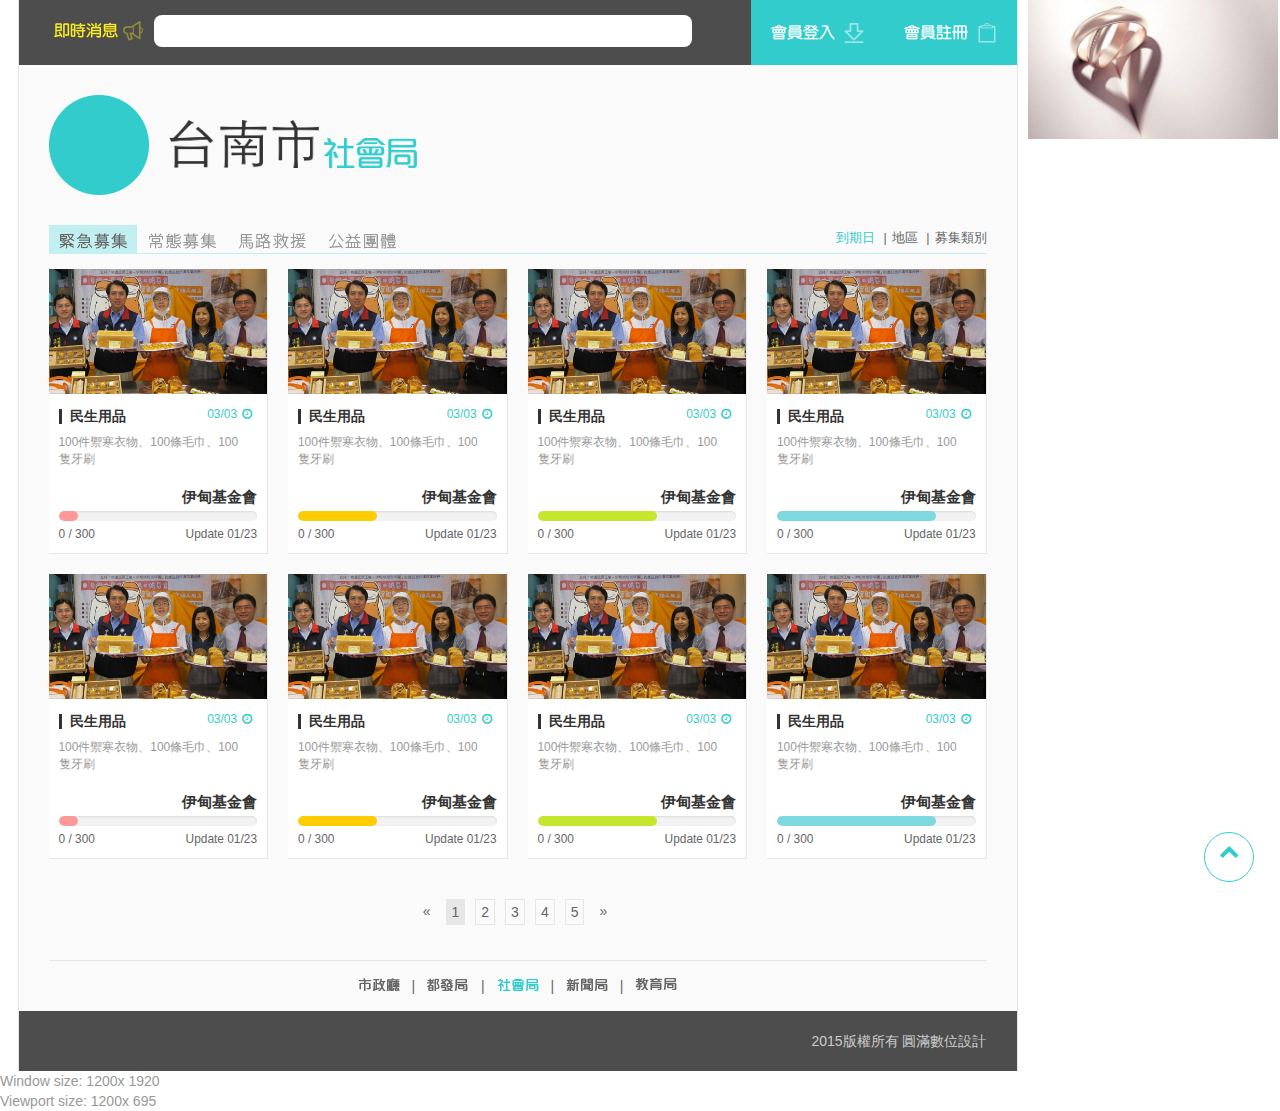
<file: index.html>
<!DOCTYPE html PUBLIC "-//W3C//DTD HTML 4.01 Transitional//EN" "http://www.w3.org/TR/html4/loose.dtd">
<!-- saved from url=(0049)http://sw.connect4.com.tw/emergency-donation.html -->
<html xmlns="http://www.w3.org/1999/xhtml">
<!--%META STAR%-->
<!--%meta%-->

<head>
  <meta http-equiv="Content-Type" content="text/html; charset=UTF-8">


  <title>SimCity-社會局-緊急募集</title>
  <meta name="description" content="">
  <meta name="keywords" content="">

  <link rel="shortcut icon" href="http://sw.connect4.com.tw/images/favicon.ico">

  <!-- Bootstrap Core CSS - Uses Bootswatch Flatly Theme: http://bootswatch.com/flatly/ -->
  <link href="css/bootstrap.min.css" rel="stylesheet" type="text/css">
  <!-- Custom CSS -->
  <link href="css/main-style.css" rel="stylesheet" type="text/css">
  <link href="css/responsive.css" rel="stylesheet" type="text/css">

  <!-- Custom Fonts -->
  <link href="css/font-awesome.min.css" rel="stylesheet" type="text/css">
  <link href='http://fonts.googleapis.com/css?family=Squada+One' rel='stylesheet' type='text/css'>
  <link href='http://fonts.googleapis.com/css?family=Lily+Script+One' rel='stylesheet' type='text/css'>

  <!-- jQuery -->
  <script type="text/javascript" src="js/jquery-latest.min.js"></script>
  <!-- HTML5 Shim and Respond.js IE8 support of HTML5 elements and media queries -->
  <!-- WARNING: Respond.js doesn't work if you view the page via file:// -->
  <!--[if lt IE 9]>
    <script src="https://oss.maxcdn.com/libs/html5shiv/3.7.0/html5shiv.js"></script>
    <script src="https://oss.maxcdn.com/libs/respond.js/1.4.2/respond.min.js"></script>
  <![endif]-->

  <!-- <script src="js/bootstrap.min.js"></script> -->
  <script src="js/jquery.easing.min.js"></script>
  <script src="js/main.js"></script>
  <script type="text/javascript" src="js/jquery.mockjax.js"></script>
  <script type="text/javascript" src="js/jquery.autocomplete.js"></script>
  <script type="text/javascript" src="js/countries.js"></script>
  <script type="text/javascript" src="js/autocomplete_demo.js"></script>
  <script type="text/javascript" src="js/jquery.localscroll-1.2.7-min.js"></script>
  <script type="text/javascript" src="js/jquery.scrollTo-1.4.2-min.js"></script>
  <script type="text/javascript">
  $(document).ready(function() {
    $('#nav').localScroll(800);
  });

  function switchSearchType(SearchType) {
    if (SearchType == "search_by_expiration") {
      $('#search_by_section').hide();
      $('#search_by_type').hide();
    } else if (SearchType == "search_by_section") {
      $('#search_by_section').show();
      $('#search_by_type').hide();
    } else if (SearchType == "search_by_type") {
      $('#search_by_section').hide();
      $('#search_by_type').show();
    }
  }
  </script>
  <style type="text/css">
  @-webkit-keyframes marqueeAnimation-1436445 {
    100% {
      margin-top: -82px
    }
  }
  @-webkit-keyframes marqueeAnimation-14364450 {
    100% {
      margin-top: -82px
    }
  }
  </style>
</head>
<!-- Bootstrap Core JavaScript -->
<!-- Plugin JavaScript -->
<!-- Custom Theme JavaScript -->
<!--%META END%-->
<body class="home-page" data-feedly-mini="yes">
  <a id="page-top"></a>
  <div class="container">
    <!--%right ad%-->
    <div class="container-ad">
      <div class="asider_rightitem">
        <a href="http://sw.connect4.com.tw/emergency-donation.html#">
          <img src="images/F000000001.jpg" alt="永恆愛的象徵" class="img_responsive">
        </a>
      </div>

      <div class="asider_rightitem">
        <a href="http://sw.connect4.com.tw/emergency-donation.html#">
          <img src="images/ad-250x150.jpg" alt="圖片說明" class="img_responsive" width="0" height="0" style="display: none !important; visibility: hidden !important; opacity: 0 !important; background-position: 0px 0px;">
        </a>
      </div>
      <div class="asider_rightitem">
        <a href="http://sw.connect4.com.tw/emergency-donation.html#">
          <img src="images/ad-250x150.jpg" alt="圖片說明" class="img_responsive" width="0" height="0" style="display: none !important; visibility: hidden !important; opacity: 0 !important; background-position: 0px 0px;">
        </a>
      </div>
      <div class="asider_rightitem">
        <a href="http://sw.connect4.com.tw/emergency-donation.html#">
          <img src="images/ad-250x150.jpg" alt="圖片說明" class="img_responsive" width="0" height="0" style="display: none !important; visibility: hidden !important; opacity: 0 !important; background-position: 0px 0px;">
        </a>
      </div>
    </div>

    <div class="container-main">
      <!--%HEADER STAR%-->
      <!--%header ad%-->
      <script src="./index_files/jquery.marquee.min.js" type="text/javascript"></script>
      <script type="text/javascript">
        $(document).ready(function() {
          $('.word').marquee({
            //speed in milliseconds of the marquee
            duration: 5000,
            //gap in pixels between the tickers
            gap: 50,
            //time in milliseconds before the marquee will start animating
            delayBeforeStart: 0,
            //'left' or 'right'
            direction: 'up',
            pauseOnHover: true,
            //true or false - should the marquee be duplicated to show an effect of continues flow
            duplicated: true
          });

        });
      </script>
      <noscript>您的瀏覽器不支援此語法</noscript>
      <!-- Navigation -->
      <nav class="navbar navbar-default">
        <div class="container_fullwidth">
          <div class="navbar-header">
            <button type="button" class="navbar-toggle collapsed" data-toggle="collapse" data-target="#navbar-collapse" aria-expanded="false">
              <span class="sr-only">Toggle navigation</span>
              <span class="icon-bar"></span>
              <span class="icon-bar"></span>
              <span class="icon-bar"></span>
            </button>
            <a class="navbar-brand" href="http://sw.connect4.com.tw/emergency-donation.html#">台南市 - 社會局</a>
          </div>
          <div class="navbar-collapse collapse" id="navbar-collapse" aria-expanded="false" style="height: 1px;">
            <div class="">
              <ul class="nav navbar-nav navbar-right nav-signin">
                <li class="signin">
                  <a href="http://sw.connect4.com.tw/emergency-donation.html#">
                    <span class="text">會員登入</span> <i class="icon"></i>
                  </a>
                </li>
                <li class="register">
                  <a href="http://sw.connect4.com.tw/emergency-donation.html#">
                    <span class="text">會員註冊</span> <i class="icon"></i>
                  </a>
                </li>
              </ul>
              <div class="nav-marquee">
                <h3 class="title">
                  <span class="hidden-xs imgword_1">即時消息</span><i class="icon"></i>
                </h3>
                <div class="marquee_text">
                  <div class="word" style="height: 32px;">
                    <div class="js-marquee-wrapper" style="margin-top: 0px; animation: marqueeAnimation-14364450 8.90625s linear 0s infinite running;">
                      <div class="js-marquee">
                        這是來是各處室的即時重大消息，由後台直接發佈＋網頁連結
                      </div>
                    </div>
                  </div>
                </div>
              </div>
            </div>
          </div>
        </div>
      </nav>
      <!--%HEADER END%-->
      <!--%BANNER STAR%-->
      <!--%banner ad%-->
      <!-- Header -->
      <header class="index_header" id="index_header">
        <div class="container_fullwidth">
          <div class="row">
            <div class="col-md-12 ">
              <div class="header_logo">
                <a href="http://sw.connect4.com.tw/emergency-donation.html#" class="logo"></a>
              </div>
              <h1 class="title">台南市
                <span>社會局</span>
              </h1>
            </div>
          </div>
        </div>
      </header>
      <!--%BANNER END%-->

      <div class="main_content">
        <div class="container_fullwidth">
          <section class="raise">
            <div role="tabpanel" class="raise_container">

              <!-- Nav tabs -->
              <ul class="nav nav-tabs" role="tablist">
                <li role="presentation" class="active">
                  <a href="./index_files/index.html">
                    <span class="sr-only">緊急募集</span>
                    <span class="tabw w1"></span>
                  </a>
                </li>
                <li role="presentation">
                  <a href="http://sw.connect4.com.tw/donation.html">
                    <span class="sr-only">常態募集</span>
                    <span class="tabw w2"></span>
                  </a>
                </li>
                <li role="presentation">
                  <a href="http://sw.connect4.com.tw/rescue.html">
                    <span class="sr-only">馬路救援</span>
                    <span class="tabw w3"></span>
                  </a>
                </li>
                <li role="presentation">
                  <a href="http://sw.connect4.com.tw/charities.html">
                    <span class="sr-only">公益團體</span>
                    <span class="tabw w4"></span>
                  </a>
                </li>
              </ul>

              <!-- Tab panes -->
              <div class="tab-content">
                <div role="tabpanel" class="tab-pane active" id="raise_tab1">
                  <ul class="sort">
                    <li><a href="javascript:switchSearchType('search_by_expiration');" class="active">到期日</a>
                    </li>
                    <li><a href="javascript:switchSearchType('search_by_section');">地區</a>
                    </li>
                    <li><a href="javascript:switchSearchType('search_by_type');">募集類別</a>
                    </li>
                  </ul>
                  <!-- search by section - begin -->
                  <div id="search_by_section" style="display:none">
                    <!-- google map -->
                    <div class="embed-container">
                      <!-- <iframe src="embed.html" width="900" height="250" frameborder="0" style="border:0"></iframe> -->
                    </div>

                    <div class="sort-filter">
                      <form class="form-inline">
                        <div class="form-group">
                          <div class="form-select">
                            <select class="form-control">
                              <option>台北市</option>
                              <option>2</option>
                              <option>3</option>
                              <option>4</option>
                              <option>5</option>
                            </select>
                          </div>
                        </div>
                        <div class="form-group">
                          <select class="form-control">
                            <option>大安區</option>
                            <option>2</option>
                            <option>3</option>
                            <option>4</option>
                            <option>5</option>
                          </select>
                        </div>
                      </form>
                    </div>
                  </div>
                  <!-- search by section - end -->
                  <!-- search by type - begin -->
                  <div id="search_by_type" class="sort-filter" style="display:none">
                    <form class="form-inline">
                      <div class="form-group">
                        <div class="form-select">
                          <select class="form-control">
                            <option>全部</option>
                            <option>2</option>
                            <option>3</option>
                            <option>4</option>
                            <option>5</option>
                          </select>
                        </div>
                      </div>
                    </form>
                  </div>
                  <!-- search by type - end -->

                  <ul class="raise_items">
                    <li class="col-item col-sm-6 col-md-3">
                      <div class="item">
                        <div class="img">
                          <a href="http://sw.connect4.com.tw/emergency-donation.html#">
                            <img src="./index_files/product_1.jpg" alt="圖片名稱" class="img_responsive">
                          </a>
                        </div>
                        <div class="info">
                          <h5>民生用品</h5>
                          <span class="clock">03/03<i class="fa fa-clock-o"></i>
                          </span>
                          <p>100件禦寒衣物、100條毛巾、100隻牙刷</p>
                          <div class="progress-bars">
                            <h6>伊甸基金會</h6>
                            <div class="progress">
                              <div class="progress-bar" role="progressbar" aria-valuenow="10" aria-valuemin="0" aria-valuemax="100" style="width: 10%; background-color:#ff9999;">
                                <span class="sr-only">10% Complete</span>
                              </div>
                            </div>
                            <span class="number">0 / 300</span>
                            <span class="date">Update 01/23</span>
                          </div>
                        </div>
                      </div>
                    </li>
                    <li class="col-item col-sm-6 col-md-3">
                      <div class="item">
                        <div class="img">
                          <a href="http://sw.connect4.com.tw/emergency-donation.html#">
                            <img src="./index_files/product_1.jpg" alt="圖片名稱" class="img_responsive">
                          </a>
                        </div>
                        <div class="info">
                          <h5>民生用品</h5>
                          <span class="clock">03/03<i class="fa fa-clock-o"></i>
                          </span>
                          <p>100件禦寒衣物、100條毛巾、100隻牙刷</p>
                          <div class="progress-bars">
                            <h6>伊甸基金會</h6>
                            <div class="progress">
                              <div class="progress-bar" role="progressbar" aria-valuenow="40" aria-valuemin="0" aria-valuemax="100" style="width: 40%; background-color:#ffcc00;">
                                <span class="sr-only">40% Complete</span>
                              </div>
                            </div>
                            <span class="number">0 / 300</span>
                            <span class="date">Update 01/23</span>
                          </div>
                        </div>
                      </div>
                    </li>
                    <li class="col-item col-sm-6 col-md-3">
                      <div class="item">
                        <div class="img">
                          <a href="http://sw.connect4.com.tw/emergency-donation.html#">
                            <img src="./index_files/product_1.jpg" alt="圖片名稱" class="img_responsive">
                          </a>
                        </div>
                        <div class="info">
                          <h5>民生用品</h5>
                          <span class="clock">03/03<i class="fa fa-clock-o"></i>
                          </span>
                          <p>100件禦寒衣物、100條毛巾、100隻牙刷</p>
                          <div class="progress-bars">
                            <h6>伊甸基金會</h6>
                            <div class="progress">
                              <div class="progress-bar" role="progressbar" aria-valuenow="60" aria-valuemin="0" aria-valuemax="100" style="width: 60%; background-color:#c4e72e;">
                                <span class="sr-only">60% Complete</span>
                              </div>
                            </div>
                            <span class="number">0 / 300</span>
                            <span class="date">Update 01/23</span>
                          </div>
                        </div>
                      </div>
                    </li>
                    <li class="col-item col-sm-6 col-md-3">
                      <div class="item">
                        <div class="img">
                          <a href="http://sw.connect4.com.tw/emergency-donation.html#">
                            <img src="./index_files/product_1.jpg" alt="圖片名稱" class="img_responsive">
                          </a>
                        </div>
                        <div class="info">
                          <h5>民生用品</h5>
                          <span class="clock">03/03<i class="fa fa-clock-o"></i>
                          </span>
                          <p>100件禦寒衣物、100條毛巾、100隻牙刷</p>
                          <div class="progress-bars">
                            <h6>伊甸基金會</h6>
                            <div class="progress">
                              <div class="progress-bar" role="progressbar" aria-valuenow="80" aria-valuemin="0" aria-valuemax="100" style="width: 80%; background-color:#7ed8e0;">
                                <span class="sr-only">80% Complete</span>
                              </div>
                            </div>
                            <span class="number">0 / 300</span>
                            <span class="date">Update 01/23</span>
                          </div>
                        </div>
                      </div>
                    </li>
                    <li class="col-item col-sm-6 col-md-3">
                      <div class="item">
                        <div class="img">
                          <a href="http://sw.connect4.com.tw/emergency-donation.html#">
                            <img src="./index_files/product_1.jpg" alt="圖片名稱" class="img_responsive">
                          </a>
                        </div>
                        <div class="info">
                          <h5>民生用品</h5>
                          <span class="clock">03/03<i class="fa fa-clock-o"></i>
                          </span>
                          <p>100件禦寒衣物、100條毛巾、100隻牙刷</p>
                          <div class="progress-bars">
                            <h6>伊甸基金會</h6>
                            <div class="progress">
                              <div class="progress-bar" role="progressbar" aria-valuenow="10" aria-valuemin="0" aria-valuemax="100" style="width: 10%; background-color:#ff9999;">
                                <span class="sr-only">10% Complete</span>
                              </div>
                            </div>
                            <span class="number">0 / 300</span>
                            <span class="date">Update 01/23</span>
                          </div>
                        </div>
                      </div>
                    </li>
                    <li class="col-item col-sm-6 col-md-3">
                      <div class="item">
                        <div class="img">
                          <a href="http://sw.connect4.com.tw/emergency-donation.html#">
                            <img src="./index_files/product_1.jpg" alt="圖片名稱" class="img_responsive">
                          </a>
                        </div>
                        <div class="info">
                          <h5>民生用品</h5>
                          <span class="clock">03/03<i class="fa fa-clock-o"></i>
                          </span>
                          <p>100件禦寒衣物、100條毛巾、100隻牙刷</p>
                          <div class="progress-bars">
                            <h6>伊甸基金會</h6>
                            <div class="progress">
                              <div class="progress-bar" role="progressbar" aria-valuenow="40" aria-valuemin="0" aria-valuemax="100" style="width: 40%; background-color:#ffcc00;">
                                <span class="sr-only">40% Complete</span>
                              </div>
                            </div>
                            <span class="number">0 / 300</span>
                            <span class="date">Update 01/23</span>
                          </div>
                        </div>
                      </div>
                    </li>
                    <li class="col-item col-sm-6 col-md-3">
                      <div class="item">
                        <div class="img">
                          <a href="http://sw.connect4.com.tw/emergency-donation.html#">
                            <img src="./index_files/product_1.jpg" alt="圖片名稱" class="img_responsive">
                          </a>
                        </div>
                        <div class="info">
                          <h5>民生用品</h5>
                          <span class="clock">03/03<i class="fa fa-clock-o"></i>
                          </span>
                          <p>100件禦寒衣物、100條毛巾、100隻牙刷</p>
                          <div class="progress-bars">
                            <h6>伊甸基金會</h6>
                            <div class="progress">
                              <div class="progress-bar" role="progressbar" aria-valuenow="60" aria-valuemin="0" aria-valuemax="100" style="width: 60%; background-color:#c4e72e;">
                                <span class="sr-only">60% Complete</span>
                              </div>
                            </div>
                            <span class="number">0 / 300</span>
                            <span class="date">Update 01/23</span>
                          </div>
                        </div>
                      </div>
                    </li>
                    <li class="col-item col-sm-6 col-md-3">
                      <div class="item">
                        <div class="img">
                          <a href="http://sw.connect4.com.tw/emergency-donation.html#">
                            <img src="./index_files/product_1.jpg" alt="圖片名稱" class="img_responsive">
                          </a>
                        </div>
                        <div class="info">
                          <h5>民生用品</h5>
                          <span class="clock">03/03<i class="fa fa-clock-o"></i>
                          </span>
                          <p>100件禦寒衣物、100條毛巾、100隻牙刷</p>
                          <div class="progress-bars">
                            <h6>伊甸基金會</h6>
                            <div class="progress">
                              <div class="progress-bar" role="progressbar" aria-valuenow="80" aria-valuemin="0" aria-valuemax="100" style="width: 80%; background-color:#7ed8e0;">
                                <span class="sr-only">80% Complete</span>
                              </div>
                            </div>
                            <span class="number">0 / 300</span>
                            <span class="date">Update 01/23</span>
                          </div>
                        </div>
                      </div>
                    </li>
                  </ul>
                </div>
              </div>

            </div>
          </section>

          <!--頁碼-->
          <div class="page-number text-center">
            <nav>
              <ul class="pagination">
                <li>
                  <a href="http://sw.connect4.com.tw/emergency-donation.html#" aria-label="Previous">
                    <span aria-hidden="true">«</span>
                  </a>
                </li>
                <li class="active"><a href="http://sw.connect4.com.tw/emergency-donation.html#">1</a>
                </li>
                <li><a href="http://sw.connect4.com.tw/emergency-donation.html#">2</a>
                </li>
                <li><a href="http://sw.connect4.com.tw/emergency-donation.html#">3</a>
                </li>
                <li><a href="http://sw.connect4.com.tw/emergency-donation.html#">4</a>
                </li>
                <li><a href="http://sw.connect4.com.tw/emergency-donation.html#">5</a>
                </li>
                <li>
                  <a href="http://sw.connect4.com.tw/emergency-donation.html#" aria-label="Next">
                    <span aria-hidden="true">»</span>
                  </a>
                </li>
              </ul>
            </nav>
          </div>



        </div>
      </div>


      <!--%FOOTER STAR%-->


      <!--%footer%-->
      <!-- Footer -->
      <footer class="footer">
        <div class="footer-above">
          <div class="container_fullwidth">
            <ul>
              <li>
                <a href="http://sw.connect4.com.tw/emergency-donation.html#">
                  <span class="sr-only">市政廳</span>
                  <span class="MElleHK MElleHK_w1"></span>
                </a>
              </li>
              <li>
                <a href="http://sw.connect4.com.tw/emergency-donation.html#">
                  <span class="sr-only">都發局</span>
                  <span class="MElleHK MElleHK_w2"></span>
                </a>
              </li>
              <li class="active">
                <a href="http://sw.connect4.com.tw/emergency-donation.html#">
                  <span class="sr-only">社會局</span>
                  <span class="MElleHK MElleHK_w3"></span>
                </a>
              </li>
              <li>
                <a href="http://sw.connect4.com.tw/emergency-donation.html#">
                  <span class="sr-only">新聞局</span>
                  <span class="MElleHK MElleHK_w4"></span>
                </a>
              </li>
              <li>
                <a href="http://sw.connect4.com.tw/emergency-donation.html#">
                  <span class="sr-only">教育局</span>
                  <span class="MElleHK MElleHK_w5"></span>
                </a>
              </li>
            </ul>
          </div>
        </div>
        <div class="footer-below">
          <div class="container_fullwidth">
            <div class="row">
              <div class="col-lg-12">
                2015版權所有 圓滿數位設計
              </div>
            </div>
          </div>
        </div>
      </footer>
      <!--%FOOTER END%-->
    </div>

  </div>


  <!-- Scroll to Top Button -->
  <div class="scroll-top page-scroll hidden-xs">
    <a class="btn btn-line" href="http://sw.connect4.com.tw/emergency-donation.html#page-top">
      <i class="fa fa-chevron-up"></i>
    </a>
  </div>



  <div id="window-resizer-tooltip" style="display: block;">
    <a href="http://sw.connect4.com.tw/emergency-donation.html#" title="Edit settings"></a>
    <span class="tooltipTitle">Window size:</span>
    <span class="tooltipWidth" id="winWidth">1200</span>x
    <span class="tooltipHeight" id="winHeight">1920</span>
    <br>
    <span class="tooltipTitle">Viewport size:</span>
    <span class="tooltipWidth" id="vpWidth">1200</span>x
    <span class="tooltipHeight" id="vpHeight">695</span>
  </div>
  <div id="feedly-mini" title="feedly Mini tookit"></div>
</body>

</html>
</file>
<file: css/main-style.css>
body {
    overflow-x: hidden;
    font-family:"微軟正黑體", "Microsoft JhengHei",Helvetica,Arial,sans-serif;
    font-size: 14px;
    background: #FFF;
    color: #999999;
}

ul{ margin: 0px; list-style:  none; padding: 0px; }



a{ color: #33cccc;}
a:hover,
a:focus,
a:active,
a.active {
    outline: 0;
    color: #ff9999;
    text-decoration: none;
}

h1,
h2,
h3,
h4,
h5,
h6 {
    font-family: "OpenSans",Helvetica,Arial,sans-serif;
    font-weight: 700;
}

hr{ border-color: #333;}

.img-centered {
    margin: 0 auto;
}

.img_maxresponsive{ max-width: 100%;}
.img_responsive{ width: 100%;}

.col-md-center{ margin-left: auto; margin-right: auto; float: none;}
.fullwide_container{ padding: 0 50px; margin-left: auto; margin-right: auto; }

.margin-top-md{ margin-top: 20px;}
.margin-bottom-md{ margin-bottom: 20px;}
.margin-bottom-lg{ margin-bottom: 35px;}

.colored{ color: #e31a23; }

/*框架*/
body > .container{ position: relative;}
.container-main{ margin-right: 245px; background:#fafafa; border-left:1px solid #e6e6e6; border-right: 1px solid #e6e6e6; }
.container-ad{ float: right; width: 250px; position: absolute; right: 0px;  }
.container_fullwidth{ padding-left: 30px; padding-right: 30px;}
.row{margin-right: -10px;  margin-left: -10px;}
.col-lg-1, .col-lg-10, .col-lg-11, .col-lg-12, .col-lg-2, .col-lg-3, .col-lg-4, .col-lg-5, .col-lg-6, .col-lg-7, .col-lg-8, .col-lg-9, .col-md-1, .col-md-10, .col-md-11, .col-md-12, .col-md-2, .col-md-3, .col-md-4, .col-md-5, .col-md-6, .col-md-7, .col-md-8, .col-md-9, .col-sm-1, .col-sm-10, .col-sm-11, .col-sm-12, .col-sm-2, .col-sm-3, .col-sm-4, .col-sm-5, .col-sm-6, .col-sm-7, .col-sm-8, .col-sm-9, .col-xs-1, .col-xs-10, .col-xs-11, .col-xs-12, .col-xs-2, .col-xs-3, .col-xs-4, .col-xs-5, .col-xs-6, .col-xs-7, .col-xs-8, .col-xs-9{ padding-right:10px; padding-left: 10px;}

/**/
.asider_rightitem{ margin-bottom: 10px;}

/**/
.navbar>.container_fullwidth .navbar-brand, .navbar>.container-fluid .navbar-brand{ display: none;}
.navbar-default{ background: transparent; border: none; margin: 0px;}
.navbar-default > .container_fullwidth{ background: #4d4d4d; height: 65px; padding: 0px; }
.nav-marquee{ position: relative; left: 20px;}
.nav-marquee h3.title{ color: #fcee21; font-size: 16px; display: inline-block; position: absolute; margin:18px 0 0 0;}
.nav-marquee h3.title .icon{ width: 20px; height: 20px; display: inline-block; background: url(../images/icon_marquee.png) no-repeat; background-size: 100%; position: relative; top: 3px; margin-left: 5px; }
.nav-marquee .marquee_text{ display: inline-block; padding-left: 100px; width: 66%; }
.nav-marquee .marquee_text .word{ background: #FFF; border-radius: 8px; height: 32px; line-height: 32px; padding: 0 15px; width: 100%; color: #666; margin-top: 15px; overflow : hidden; text-overflow : ellipsis; white-space : nowrap;}

.nav-signin{ background:#33cccc; z-index: 631; position: relative;}
.nav-signin.navbar-nav>li>a{ height: 65px; padding: 20px; line-height: 25px; background:#33cccc; color: #FFF; }
.nav-signin.navbar-nav>li.signin>a .text{ width: 64px; height: 16px; display: inline-block; background: url(../images/word_w2.png) no-repeat; text-indent: -9999px; overflow: hidden;}
.nav-signin.navbar-nav>li.register>a .text{ width: 64px; height: 16px; display: inline-block; background: url(../images/word_w3.png) no-repeat; text-indent: -9999px; overflow: hidden;}
.imgword_1{ width: 64px; height: 16px; display: inline-block; background: url(../images/word_w1.png) no-repeat; text-indent: -9999px; overflow: hidden;}

.nav-signin.navbar-nav>li>a:hover,.nav-signin.navbar-nav>li>a:focus,.nav-signin.navbar-nav>li.active>a,.nav-signin.navbar-nav>li.active>a:hover{background:#20bab6; color: #FFF; }
.navbar-default .navbar-nav>.active>a, .navbar-default .navbar-nav>.active>a:focus, .navbar-default .navbar-nav>.active>a:hover{background:#20bab6; color: #FFF;}
.nav-signin.navbar-nav>li.signin a .icon{ width: 20px; height: 20px; display: inline-block; background: url(../images/icon_download.png) no-repeat; background-size: 100%; position: relative; top: 3px; margin-left: 5px; }
.nav-signin.navbar-nav>li.register a .icon{ width: 20px; height: 20px; display: inline-block; background: url(../images/icon_register.png) no-repeat; background-size: 100%; position: relative; top: 3px; margin-left: 5px;}

.MElleHK{  width: 42px; height: 13px; display: inline-block;  text-indent: -9999px; overflow: hidden;  background-repeat: no-repeat; }
.MElleHK_w1{ background: url(../images/MElleHK_w1.png) no-repeat;}
.MElleHK_w2{ background: url(../images/MElleHK_w2.png) no-repeat;}
.MElleHK_w3{ background: url(../images/MElleHK_w3.png) no-repeat;}
.MElleHK_w4{ background: url(../images/MElleHK_w4.png) no-repeat;}
.MElleHK_w5{ background: url(../images/MElleHK_w5.png) no-repeat;}

.tabw{width: 68px; height: 16px; display: inline-block;  text-indent: -9999px; overflow: hidden;  background-repeat: no-repeat;}
.tabw.w1{ background-image: url(../images/tabw1.png) ; }
.tabw.w2{ background-image: url(../images/tabw2.png) ;}
.tabw.w3{ background-image: url(../images/tabw3.png) ; }
.tabw.w4{ background-image: url(../images/tabw4.png) ; }
.active .tabw.w1{ background-image: url(../images/tabw1_a.png); }
.active .tabw.w2{ background-image: url(../images/tabw2_a.png); }
.active .tabw.w3{ background-image: url(../images/tabw3_a.png); }
.active .tabw.w4{ background-image: url(../images/tabw4_a.png); }

.wcc{  width: 67px; height: 16px; display: inline-block;  text-indent: -9999px; overflow: hidden; background-repeat: no-repeat; }
.wcc.wcc1{ background-image: url(../images/wcc_w1.png) ; }
.wcc.wcc2{ background-image: url(../images/wcc_w2.png) ; }
.wcc.wcc3{ background-image: url(../images/wcc_w3.png) ; }
.wcc.wcc4{ background-image: url(../images/wcc_w4.png) ; }
.wcc.wcc5{ background-image: url(../images/wcc_w5.png) ;  width: 51px; }
.btn-broadcast .wcc.wcc5{ position: relative; top: 2px;}
.btn-broadcast:hover .wcc.wcc5,.btn-broadcast:focus .wcc.wcc5{ background-image: url(../images/wcc_w5_a.png) ;}


/* btn */
.btn{ border-radius: 0px;}
.btn.focus, .btn:focus, .btn:hover{ color: #ff9999;}
.btn-default{
    background: #1e1e1e;
    border-color:#333333;
    color: #8e8e8e;
}
.btn-default:hover,
.btn-default:focus,
.btn-default:active,
.btn-default.active {
    border: solid 1px #333333;
    color: #FFF;
    background: #000000;
}

.btn-success{
    background: #009f46;
    border-color:#009f46; 
}
.btn-success:hover,
.btn-success:focus,
.btn-success:active,
.btn-success.active {
    border: solid 1px #007a31;
    color: #FFF;
    background: #007a31;
}

.btn-danger{
    background: #e31a23;
    border-color:#e31a23; 
}
.btn-danger:hover,
.btn-danger:focus,
.btn-danger:active,
.btn-danger.active {
    border: solid 1px #e31a23;
    color: #FFF;
    background: #e31a23;
}

.btn-warning{
    background: #eaa211;
    border-color:#eaa211; 
}
.btn-warning:hover,
.btn-warning:focus,
.btn-warning:active,
.btn-warning.active {
    border: solid 1px #cc8b09;
    color: #FFF;
    background: #cc8b09;
}
.btn-line{
    background: transparent;
    border-color:#33cccc;
    color: #33cccc;
}
.btn-line:hover,
.btn-line:focus,
.btn-line:active,
.btn-line.active {
    border: solid 1px #33cccc;
    color: #FFF;
    background: #33cccc;
}

.btn-link{ color: #33cccc;  font-size: 0.9em; padding: 8px 0; display: inline-block;}
.btn-link:hover,
.btn-link:focus,
.btn-link:active,
.btn-link.active {
    color: #ff9999;
}

/*scroll-top*/
.scroll-top {
    z-index: 1049;
    position: fixed;
    right: 2%;
    bottom: 2%;
    width: 50px;
    height: 50px;
    
}

.scroll-top .btn {
    border: 1px solid #33cccc;
    border-radius: 50%;
    width: 50px;
    height: 50px;
    border-radius: 100%;
    font-size: 20px;
    line-height: 28px;
    padding: 0px;
    padding-top: 8px;
    text-align: center;
    background: #FFF;
}

.scroll-top .btn:focus,.scroll-top .btn:hover {
    border-color:#33CCCC;
    background: #33CCCC;
    color: #FFF; 
    outline: 0;
}

.anima{ 
    -webkit-transition: all .6s;
    -moz-transition: all .6s;
    transition: all .6s;
}

/**/
.index_header{ padding: 30px 0;}
.header_logo{ float: left; }
.header_logo .logo{ display: block; width: 100px; height: 100px; background:url(../images/header_logo.png) no-repeat; background-size: 100%;}
.index_header .title{ display: block; width: 248px; height: 55px; background:url(../images/header_title.png) no-repeat; background-size: 100%; float: left; text-indent:-9999px; margin: 25px 0 0 20px;}
/*
.index_header .title{ font-size: 3em; color: #333333; display: inline-block; margin-top: 30px; margin-left: 15px; }
.index_header .title span{ color: #33cccc; font-size: 0.7em; display: inline-block; margin-left: 10px; }
*/

.raise_container{ position: relative;}
.raise_container .sort{ position: absolute; top: 0px; right: 0px; font-size: 0.9em;  }
.raise_container .sort > li{ display: inline-block; padding: 0px; }
.raise_container .sort > li + li:before{ content: "|"; display: inline-block; padding: 5px; color: #666}
.raise_container .sort > li a{ color: #666;}
.raise_container .sort > li a:hover,.raise_container .sort > li a:focus,.raise_container .sort > li a.active{ color: #33cccc;}

.raise_container .raise_items{ margin-left: -10px; margin-right: -10px; }
.raise_container .raise_items:after{ content: " "; display: block; clear: both; visibility: hidden;}
.raise_container .raise_items > li{ margin-bottom: 20px; }
.raise_container .raise_items .item{border-right: 1px solid #e6e6e6; border-bottom: 1px solid #e6e6e6; background: #fff;}
.raise_container .raise_items .item .info{ background:#FFF; padding: 10px; position: relative;}
.raise_container .raise_items .item .info h5{ margin: 5px 0 10px 0; color: #333333; border-left:3px #333 solid; padding-left: 8px; font-size: 1em; }
.raise_container .raise_items .item .info p{ font-size: 0.85em; height: 50px; overflow: hidden; padding-right: 10px; margin-top: 5px; margin-bottom: 5px;}
.raise_container .raise_items .item .info .clock{ position: absolute; top: 0px; right: 0px; margin-top: 12px; margin-right: 15px; color: #33cccc; font-size: 0.85em;}
.raise_container .raise_items .item .info .clock .fa{ margin-left: 5px;}
.raise_container .raise_items .item .info .progress-bars h6{ color: #333; font-size: 1.1em; text-align: right; margin: 5px 0;}
.raise_container .raise_items .item .info .progress-bars{ color: #666666;}
.raise_container .raise_items .item .info .progress-bars:after{ content: " "; clear: both; display: block; visibility: hidden;}
.raise_container .raise_items .item .info .progress-bars .number{ float: left; font-size: 0.85em;}
.raise_container .raise_items .item .info .progress-bars .date{ float: right;font-size: 0.85em;}
.raise_container .raise_items .item .info .progress-bars .number .more_link{ color: #666;}
.raise_container .raise_items .item .info .progress-bars .number .more_link:hover,.raise_container .raise_items .item .info .progress-bars .number .more_link:focus{ color: #ff9999;}

.raise_container .raise_items .item .lab-cate{ color: #333333; font-size: 0.9em;}

/*Tab*/
.nav-tabs{ border-color: #c2f0f0; margin-bottom: 15px;}
.nav-tabs>li>a{ background: transparent; color: #999999; border: none; border-radius:0px; text-align: center; padding: 8px 10px 5px 10px; }
.nav-tabs>li.active>a, .nav-tabs>li.active>a:focus, .nav-tabs>li.active>a:hover{ color: #666666; background: #c2f0f0; border: none;}
.nav-tabs>li>a:hover{background: #c2f0f0; border: none;}
.nav>li>a:focus, .nav>li>a:hover{background: #c2f0f0; border: none;}

/*.progress*/
.progress{ border-radius: 50px; height: 10px; margin-bottom:5px; background-color:#f2f2f2;  }
.progress-bar{ border-radius: 50px; box-shadow:none;}

/*頁碼*/
.pagination>li>a, .pagination>li>span{  border: 1px solid #e6e6e6; background: #fafafa; color: #666666; margin: 0 5px; padding: 2px 5px; }
.pagination>li:first-child>a, .pagination>li:first-child>span{border-radius:0px; border: none;}
.pagination>li:last-child>a, .pagination>li:last-child>span{border-radius:0px; border: none; }
.pagination>li>a:focus, .pagination>li>a:hover, .pagination>li>span:focus, .pagination>li>span:hover{color: #666666; background-color: #fafafa; border-color: #666666;}
.pagination>.active>a, .pagination>.active>a:focus, .pagination>.active>a:hover, .pagination>.active>span, .pagination>.active>span:focus, .pagination>.active>span:hover{ background: #e6e6e6; border-color: #e6e6e6; color: #666666; }

/*Footer*/
.footer-below{background:#4d4d4d; color:#CCC; height: 60px; line-height: 60px; text-align: right; }
.footer-above{ margin-top: 15px;}
.footer-above ul{ text-align: center; padding: 15px 0; border-top:#e6e6e6 1px solid; }
.footer-above ul > li{ display: inline-block;}
.footer-above ul > li+li:before{ content: "|" ; display: inline-block; color: #666666; padding: 0 8px;}
.footer-above ul > li a{ color: #666666; }
.footer-above ul > li a:hover,.footer-above ul > li a:focus,.footer-above ul > li.active a{ color: #33cccc;}

/**/
.embed-container { position: relative; padding-bottom: 250px; height: 0; overflow: hidden; max-width: 100%; margin-bottom: 20px; }
.embed-container iframe, .embed-container object, .embed-container embed { position: absolute; top: 0; left: 0; width: 100%; height: 100%; }

/**/
.sort-filter{ text-align: right; margin: 15px 0; }
.clearfix:after,.clearfix:before{ content: " "; clear: both; display: block; visibility: hidden;}
.roadside-btn .sort-filter{ margin: 0 0 15px 0; float: right;}

.raise_container .raise_items .item .info .goodslist{ font-size: 0.9em; margin-bottom: 10px; }
.raise_container .raise_items .item .info .goodslist .goods_item{ color: #666; }
.raise_container .raise_items .item .info .goodslist .goods_item:nth-child(odd){background: #f3fcfc;}
.raise_container .raise_items .item .info .goodslist .goods_item:after{ content: " " ; clear: both; display: block; visibility: hidden;}
.raise_container .raise_items .item .info .goodslist .goods_item .item_left{ width: 40%; display: inline-block; float: left; padding: 2px; text-overflow:ellipsis; white-space: nowrap; overflow: hidden;}
.goods_item .item_left .point{ display: inline-block; width: 10px; height: 10px; display: inline-block; border-radius: 50%; margin-right: 8px; }
.goods_item .item_left .point_1{ background: #ff9999;}
.goods_item .item_left .point_2{ background: #ffcc00;}
.goods_item .item_left .point_3{ background: #c4e72e;}
.goods_item .item_left .point_4{ background: #7ed8e0;}
.raise_container .raise_items .item .info .goodslist .goods_item .item_right{ width: 60%; display: inline-block; float: left; padding: 2px; text-overflow:ellipsis; white-space: nowrap; overflow: hidden;}

.btn-broadcast{ margin-bottom: 15px;}
.btn-broadcast .icon{ background: url(../images/icon_broadcast.png) no-repeat; width: 20px; height: 16px; display: inline-block; margin-right: 5px; position: relative; top: 3px; }
.btn-broadcast:hover .icon,.btn-broadcast:focus .icon{ background: url(../images/icon_broadcast_white.png) no-repeat; }




.help_info { font-size: 0.9em; color:#333333; border-top: 1px solid #e6e6e6; padding-top: 10px; margin-top: 10px; }
.help_info .event{ margin-bottom: 5px;}
.help_info .event .event-left{ display: inline-block; width: 60%; float: left;}
.help_info .event .event-right{ display: inline-block; width: 40%; text-align: right;}
.help_info .event .event-right .icon{ width: 20px; height: 20px; background: no-repeat 1px 1px; background-size: 85%; display: inline-block; float: left; margin-right: 3px;}
.help_info .event .event-right .icon.icon-heart{ background-image: url(../images/icon_heart.png); background-color:#7ed8e0;}
.help_info .event .event-right .icon.icon-notice{ background-image: url(../images/icon_notice.png); background-color: #ff9999;}
.help_info .time{ color: #33cccc; margin-top:5px; font-size: 0.9em; }

.charity-banner{ margin-bottom: 15px;}
.charity-banner:after{ content: " "; clear: both; display: block; visibility: hidden;}
.charity-banner li{ float: left; width: 20%;}

/**/
.case-content .img{   border-right: 1px solid #e6e6e6; border-bottom: 1px solid #e6e6e6;}
.case-content .info h5 { margin: 5px 0 10px 0; color: #333333; border-left: 3px #333 solid; padding-left: 8px; font-size: 1.2em;}
.case-content .info .case-infolist{ font-size: 0.9em; color: #333;}
.case-content .info .case-infolist > li > label{ width: 80px; float: left; text-overflow:ellipsis; white-space: nowrap; overflow: hidden; position: relative;}
.case-content .info .case-infolist > li:after{ content: " "; clear: both; display: block; visibility: hidden;}
.case-content .info .case-infolist > li > .infolist_right .icon{ width: 20px; height: 20px; background: no-repeat 2px 2px; background-size: 80%; display: inline-block; float: left; margin-right: 3px; }
.case-content .info .case-infolist > li > .infolist_right .icon.icon-share{ background-image: url(../images/icon_share.png); background-color:#c4e72e;}
.case-content .info .case-infolist > li > .infolist_right .icon.icon-facebook{ background-image: url(../images/icon_facebook.png); background-color: #4866a8;}
.case-content .info .cont_text{ margin-top: 10px; margin-bottom: 10px; font-size: 1em;}

.case-container .cont_withtit h2{ color: #33cccc; font-size: 1.2em; border-bottom: 1px solid #33cccc; padding-bottom: 5px; margin-bottom: 15px;}
.case-container .cont_withtit h2:before{ content: " "; display: inline-block; background: url(../images/icon_file.png) no-repeat; background-size: 100%; width: 14px; height: 15px; float: left; margin-right: 5px; margin-top: 2px;}
.case-container .cont_withtit .titbar{ position: relative;}
.case-container .cont_withtit .titbar .tit_update{ position: absolute; top: 0px; right: 0px; font-size: 0.9em; color: #33cccc;}

.raise_container .raise_items.items_horizontal .item .info{ background: transparent; padding: 0px;}
.raise_container .raise_items.items_horizontal .item .info .update{ position: absolute; top:0px; right: 0px; margin-top: 21px; margin-right: 15px; color: #333333; font-size: 0.85em;}
.raise_container .raise_items.items_horizontal .item .info .clock{ position: static; margin: 0px;}
.raise_container .raise_items.items_horizontal .item .info .progress-bars.margin_set .progress{ float: left; width: 70%; position:relative; margin-top: 3px;}
.raise_container .raise_items.items_horizontal .item .info .progress-bars.margin_set .number{ margin-left: 5px;}
.raise_container .raise_items.items_horizontal .item .info h5{ margin: 5px 0}

.case-container .cont_withtit .progress_lists{ font-size: 0.9em; color: #333333; }
.case-container .cont_withtit .progress_lists:after{ content: " "; clear: both; display: block; visibility: hidden;}
.case-container .cont_withtit .progress_lists .progress{ width: 48%; float: left; margin-top: 3px; }
.case-container .cont_withtit .progress_lists .number{ width: 22%; float: left; padding-left: 8px; text-align: right;}
.case-container .cont_withtit .progress_lists .text{ width: 30%; float: left;padding-left: 8px;}

.raise_history .col-item{ width: 12.5%; float: left; display: inline-block; color: #333; font-size: 0.9em; margin-bottom: 3px;}
.raise_history .col-item .point{ width: 10px; height: 10px; border-radius: 50%; float: left; margin-right: 5px; margin-top: 3px;}
.raise_history .col-item .point.point_color1{ background: #ff9999;}
.raise_history .col-item .point.point_color2{ background: #ffcc00;}
.raise_history .col-item .point.point_color3{ background: #c4e72e;}
.raise_history .col-item .point.point_color4{ background: #7ed8e0;}

/**/
.form-inline .form-control{}
.form-control{ border-radius: 0px; border-color: #666666; min-width: 100px; padding: 3px 12px; height: 28px;}
.form-horizontal .form-group{  margin-right: -10px; margin-left: -10px;}
.form-horizontal .control-label{ padding-top:4px;}
.case-container .cont_withtit .return_tit h2:before{  background: url(../images/icon_broadcast.png) no-repeat; width: 20px;}

.return_content{ font-size: 0.9em;}
.return_content .form-control{ font-size: 0.9em;}
.return_content .form-horizontal .control-label{ color: #333;}

.return_content .btn_cancel .icon_cancel{width: 20px; height: 20px; background:url(../images/icon_cancel.png) no-repeat ; background-size: 100%; display: inline-block; position: relative; top: 4px; margin-left: 4px;}
.return_content .btn_cancel:hover .icon_cancel,.return_content .btn_cancel:focus .icon_cancel{ background-image:url(../images/icon_cancel-a.png) ;}
.return_content .btn_submit .icon_submit{width: 20px; height: 20px; background:url(../images/icon_submit.png) no-repeat ; background-size: 100%; display: inline-block; position: relative; top: 4px; margin-left: 4px;}
.return_content .btn_submit:hover .icon_submit,.return_content .btn_submit:focus .icon_submit{ background-image:url(../images/icon_submit-a.png) ;}

.need_event{ margin-bottom: 5px;}
.need_event .event-item{ display: inline-block; margin-right: 10px;}
.need_event .event-item .icon{ width: 20px; height: 20px; background: no-repeat 1px 1px; background-size: 85%; display: inline-block; float: left; margin-right: 3px;}
.need_event .event-item .icon.icon-heart{ background-image: url(../images/icon_heart.png); background-color:#7ed8e0;}
.need_event .event-item .icon.icon-notice{ background-image: url(../images/icon_notice.png); background-color: #ff9999;}

.media{ border-bottom: 1px solid #f2f2f2; padding-bottom: 15px; font-size: 0.9em; color: #999999;}
.media p{ margin:0 0 5px 0;}
.media:last-child{ border-bottom: none;}
.media .return_by_who{ color: #333; text-align: right;}

/**/
.modal-header{ border-bottom: none; padding: 10px 15px;}
.modal-header .close{ opacity: 1; }
.modal-header .icon_close{ width: 20px; height: 20px; background:url(../images/icon_close.png) no-repeat 2px 2px; background-size: 90%; display: inline-block; }
.modal-content{ border-radius: 0px; -webkit-box-shadow: 0 1px 0px rgba(0,0,0,.2); box-shadow: 0 1px 0px rgba(0,0,0,.2);}
.modal-title{ font-size: 1.2em; color: #333; font-weight: normal;}
.modal-backdrop.in{   filter: alpha(opacity=20); opacity: .2;}

.modal-body .modal_supplies .progress_lists{ font-size: 0.9em; color: #333333; }
.modal-body .modal_supplies .progress_lists:after{ content: " "; clear: both; display: block; visibility: hidden;}
.modal-body .modal_supplies .progress_lists .progress{ width: 40%; float: left; margin-top: 3px; }
.modal-body .modal_supplies .progress_lists .number{ width: 30%; float: left; padding-left: 8px; text-align: right;}
.modal-body .modal_supplies .progress_lists .text{ width: 30%; float: left;padding-left: 8px;}
</file>
<file: css/responsive.css>
/*Desktops (≥1200px)*/
@media(min-width:1200px) {
    .container{ width: 1275px;}

}

/*Desktops (≥1200px)*/
@media(min-width:992px) and (max-width:1200px) {
    .nav-marquee .marquee_text{ width:60%;  }

    .raise_container .raise_items.items_horizontal .item .info{ padding-right: 10px;}
    .raise_container .raise_items.items_horizontal .item .info .update{ position: static; margin-bottom: 0px;}
    .raise_container .raise_items.items_horizontal .item .info .progress-bars.margin_set .progress{ width: 100%;}

    .raise_history .col-item{ width: 20%;}

    .charity-banner li{ width: 33.3333%}

    .case-container .cont_withtit .progress_lists .progress{ width: 40%; }
    .case-container .cont_withtit .progress_lists .number{ width: 30%; }
    .case-container .cont_withtit .progress_lists .text{ width: 30%; }

}


/*Desktops (≥992px)*/
@media(min-width:992px)  {


}


/*Desktops (≥769px and <991px )*/
@media(min-width:769px) and (max-width: 991px)  {
    
}

/*Desktops (< 991px )*/
@media(max-width:991px) {
    .container-ad{ display: none;}
    .container-main{ margin: 0px;}

    .nav-marquee .marquee_text{ width:60%;  }   
   
}   

/* Tablets (≥768px)*/
@media(min-width:768px) {
    
    .modal-dialog{ width: 750px;}



}


/* Phones (<768px)*/
@media(max-width:767px) {
    .container{ padding:0px; width: 100%; }
    .container_fullwidth{ padding-left:15px; padding-right: 15px; border:none; }

    .navbar-default .navbar-collapse, .navbar-default .navbar-form{ background: #4d4d4d; z-index: 9999; position: relative; border-color:#444; }
    .navbar-default > .container_fullwidth{ height: auto;}
    .nav-signin{ margin-top: 0px; margin-bottom: 0px;}
    .nav-marquee h3.title{ margin-top: 15px;}
    .nav-marquee .marquee_text{ width: 100%; padding-left:40px; }
    .nav-marquee .marquee_text .word{ margin: 12px 0 8px 0;}
    .navbar-default .navbar-toggle{ border-color:#33cccc; }
    .navbar-default .navbar-toggle .icon-bar{ background: #33cccc;}
    .navbar-default .navbar-toggle:focus, .navbar-default .navbar-toggle:hover{ background-color:#33cccc ;}
    .navbar-default .navbar-toggle:focus .icon-bar, .navbar-default .navbar-toggle:hover .icon-bar{ background: #FFF;}

    .nav-tabs{ margin-bottom: 70px;}
    .raise_container .sort{ top: 42px; right: auto; left: 0px; width: 100%; text-align: center;}

    .cont_withtit .img{ margin-bottom: 15px;}
    .raise_history .col-item{ width: 25%;}

    .nav-tabs.navtabs_marg{ margin-bottom: 15px;}

    .return_content .form-control{ margin-bottom: 10px;}

    .charity-banner li{ width: 33.333333%}

    .case-container .cont_withtit .progress_lists .progress{ width: 60%; }
    .case-container .cont_withtit .progress_lists .number{ width: 20%; }
    .case-container .cont_withtit .progress_lists .text{ width: 20%; }
}

/* Phones (<480px)*/
@media(max-width:480px) {
    .header_logo .logo{ width: 60px; height: 60px;}
    .index_header .title{ width: 150px; height: 32px; margin-left: 10px;}

    .nav-tabs>li{ width: 25%;}
    .raise_container .sort{ top: 70px;}

    .raise_history .col-item{ width: 33.33333%;}

    .charity-banner li{ width: 50%}

    .footer-above ul > li+li:before{ padding: 0 2px;}
    .nav-tabs>li>a { padding: 8px 5px 5px 5px;}
    .tabw{width: 55px; height: 13px; display: inline-block;  text-indent: -9999px; overflow: hidden; background-size: 100%; background-repeat: no-repeat; }


    .case-container .cont_withtit .progress_lists .progress{ width: 40%; }
    .case-container .cont_withtit .progress_lists .number{ width: 30%; }
    .case-container .cont_withtit .progress_lists .text{ width: 30%; }

}
</file>
